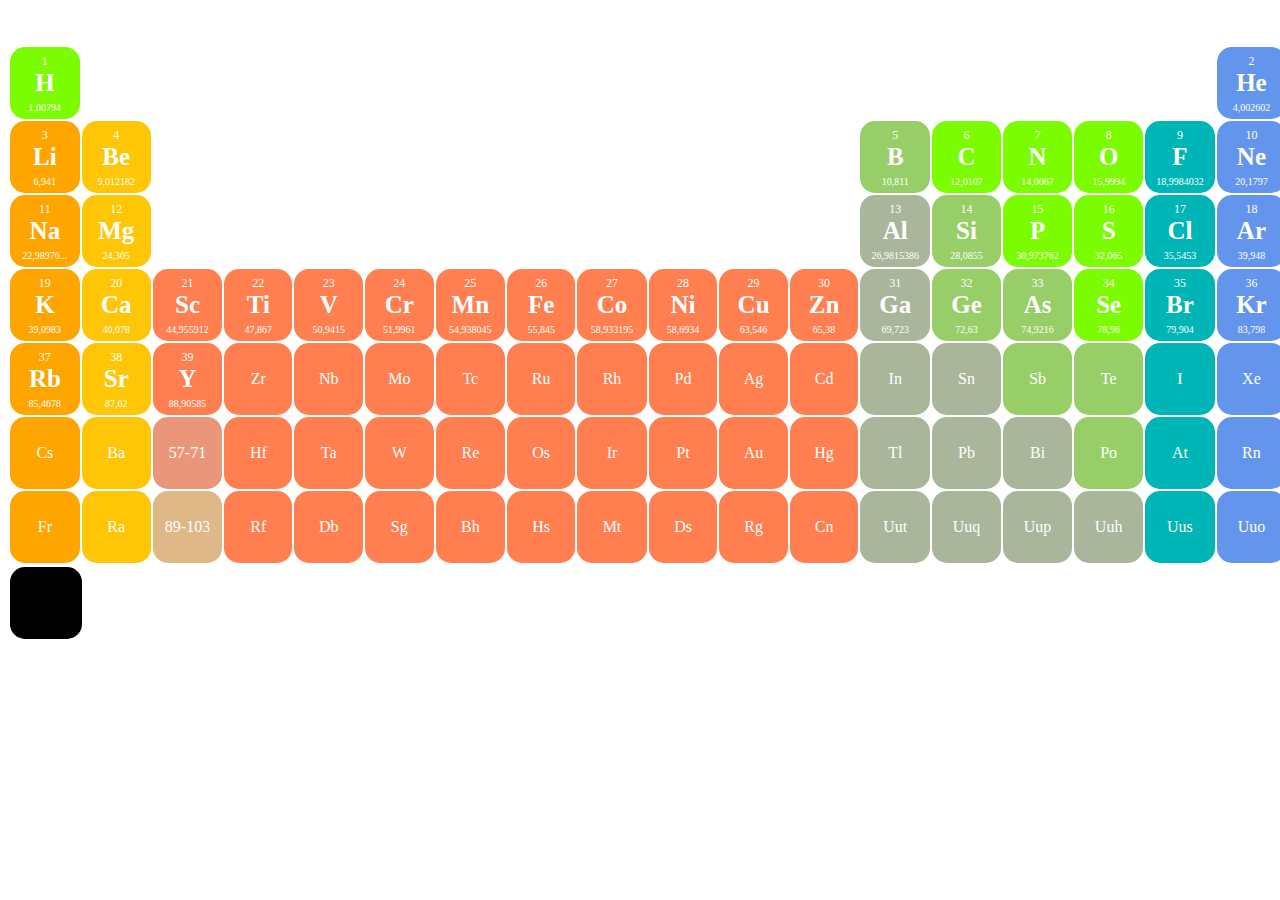
<file: index.html>
<!DOCTYPE html>
<html lang="pt-BR">
    <head>
        <title>Tabela periódica</title>
        <link rel="stylesheet" href="tabela-periodica.css" />
    </head>
    <body>
        <div>
            <table>
                <tr>
                    <td class="naometais">
                        <span>
                            <span class="numatom">1</span><br/><span class="simbolo">H</span><br/><span class="massaatom">1,00794</span>
                        </span>
                        <span class="element">Hidrogênio</span>
                    </td>
                    <td>
                    </td>
                    <td>
                    </td>
                    <td>
                    </td>
                    <td>
                    </td>
                    <td>
                    </td>
                    <td>
                    </td>
                    <td>
                    </td>
                    <td>
                    </td>
                    <td>
                    </td>
                    <td>
                    </td>
                    <td>
                    </td>
                    <td>
                    </td>
                    <td>
                    </td>
                    <td>
                    </td>
                    <td>
                    </td>
                    <td>
                    </td>
                    <td class="gasesnobres">
                        <span>
                            <span class="numatom">2</span><br/><span class="simbolo">He</span><br/><span class="massaatom">4,002602</span>
                        </span>
                        <span class="element">Hélio</span>
                    </td>
                </tr>
                <tr>
                    <td class="metaisalcalinos">
                        <span>
                            <span class="numatom">3</span><br/><span class="simbolo">Li</span><br/><span class="massaatom">6,941</span>
                        </span>
                        <span class="element">Lítio</span>
                    </td>
                    <td class="metaisalcalinosterrosos">
                        <span>
                            <span class="numatom">4</span><br/><span class="simbolo">Be</span><br/><span class="massaatom">9,012182</span>
                        </span>
                        <span class="element">Berílio</span>
                    </td>
                    <td>
                    </td>
                    <td>
                    </td>
                    <td>
                    </td>
                    <td>
                    </td>
                    <td>
                    </td>
                    <td>
                    </td>
                    <td>
                    </td>
                    <td>
                    </td>
                    <td>
                    </td>
                    <td>
                    </td>
                    <td class="semimetais">
                        <span>
                            <span class="numatom">5</span><br/><span class="simbolo">B</span><br/><span class="massaatom">10,811</span>
                        </span>
                        <span class="element">Boro</span>
                    </td>
                    <td class="naometais">
                        <span>
                            <span class="numatom">6</span><br/><span class="simbolo">C</span><br/><span class="massaatom">12,0107</span>
                        </span>
                        <span class="element">Carbono</span>
                    </td>
                    <td class="naometais">
                        <span>
                            <span class="numatom">7</span><br/><span class="simbolo">N</span><br/><span class="massaatom">14,0067</span>
                        </span>
                        <span class="element">Nitrogênio</span>
                    </td>
                    <td class="naometais">
                        <span>
                            <span class="numatom">8</span><br/><span class="simbolo">O</span><br/><span class="massaatom">15,9994</span>
                        </span>
                        <span class="element">Oxigênio</span>
                    </td>
                    <td class="halogenios">
                        <span>
                            <span class="numatom">9</span><br/><span class="simbolo">F</span><br/><span class="massaatom">18,9984032</span>
                        </span>
                        <span class="element">Flúor</span>
                    </td>
                    <td class="gasesnobres">
                        <span>
                            <span class="numatom">10</span><br/><span class="simbolo">Ne</span><br/><span class="massaatom">20,1797</span>
                        </span>
                        <span class="element">Neônio</span>
                    </td>
                </tr>
                <tr>
                    <td class="metaisalcalinos">
                        <span>
                            <span class="numatom">11</span><br/><span class="simbolo">Na</span><br/><span class="massaatom">22,98976...</span>
                        </span>
                        <span class="element">Sódio</span>
                    </td>
                    <td  class="metaisalcalinosterrosos">
                        <span>
                            <span class="numatom">12</span><br/><span class="simbolo">Mg</span><br/><span class="massaatom">24,305</span>
                        </span>
                        <span class="element">Magnésio</span>
                    </td>
                    <td>
                    </td>
                    <td>
                    </td>
                    <td>
                    </td>
                    <td>
                    </td>
                    <td>
                    </td>
                    <td>
                    </td>
                    <td>
                    </td>
                    <td>
                    </td>
                    <td>
                    </td>
                    <td>
                    </td>
                    <td class="metaisrepresentativos">
                        <span>
                            <span class="numatom">13</span><br/><span class="simbolo">Al</span><br/><span class="massaatom">26,9815386</span>
                        </span>
                        <span class="element">Alumínio</span>
                    </td>
                    <td class="semimetais">
                        <span>
                            <span class="numatom">14</span><br/><span class="simbolo">Si</span><br/><span class="massaatom">28,0855</span>
                        </span>
                        <span class="element">Silício</span>
                    </td>
                    <td class="naometais">
                        <span>
                            <span class="numatom">15</span><br/><span class="simbolo">P</span><br/><span class="massaatom">30,973762</span>
                        </span>
                        <span class="element">Fósforo</span>
                    </td>
                    <td class="naometais">
                        <span>
                            <span class="numatom">16</span><br/><span class="simbolo">S</span><br/><span class="massaatom">32,065</span>
                        </span>
                        <span class="element">Enxofre</span>
                    </td>
                    <td class="halogenios">
                        <span>
                            <span class="numatom">17</span><br/><span class="simbolo">Cl</span><br/><span class="massaatom">35,5453</span>
                        </span>
                        <span class="element">Cloro</span>
                    </td>
                    <td class="gasesnobres">
                        <span>
                            <span class="numatom">18</span><br/><span class="simbolo">Ar</span><br/><span class="massaatom">39,948</span>
                        </span>
                        <span class="element">Argônio</span>
                    </td>
                </tr>
                <tr>
                    <td class="metaisalcalinos">
                        <span>
                            <span class="numatom">19</span><br/><span class="simbolo">K</span><br/><span class="massaatom">39,0983</span>
                        </span>
                        <span class="element">Potássio</span>
                    </td>
                    <td class="metaisalcalinosterrosos">
                        <span>
                            <span class="numatom">20</span><br/><span class="simbolo">Ca</span><br/><span class="massaatom">40,078</span>
                        </span>
                        <span class="element">Cálcio</span>
                    </td>
                    <td class="metaisdetransicao">
                        <span>
                            <span class="numatom">21</span><br/><span class="simbolo">Sc</span><br/><span class="massaatom">44,955912</span>
                        </span>
                        <span class="element">Escândio</span>
                    </td>
                    <td class="metaisdetransicao">
                        <span>
                            <span class="numatom">22</span><br/><span class="simbolo">Ti</span><br/><span class="massaatom">47,867</span>
                        </span>
                        <span class="element">Titânio</span>
                    </td>
                    <td class="metaisdetransicao">
                        <span>
                            <span class="numatom">23</span><br/><span class="simbolo">V</span><br/><span class="massaatom">50,9415</span>
                        </span>
                        <span class="element">Vanádio</span>
                    </td>
                    <td class="metaisdetransicao">
                        <span>
                            <span class="numatom">24</span><br/><span class="simbolo">Cr</span><br/><span class="massaatom">51,9961</span>
                        </span>
                        <span class="element">Cromo</span>
                    </td>
                    <td class="metaisdetransicao">
                        <span>
                            <span class="numatom">25</span><br/><span class="simbolo">Mn</span><br/><span class="massaatom">54,938045</span>
                        </span>
                        <span class="element">Manganês</span>
                    </td>
                    <td class="metaisdetransicao">
                        <span>
                            <span class="numatom">26</span><br/><span class="simbolo">Fe</span><br/><span class="massaatom">55,845</span>
                        </span>
                        <span class="element">Ferro</span>
                    </td>
                    <td class="metaisdetransicao">
                        <span>
                            <span class="numatom">27</span><br/><span class="simbolo">Co</span><br/><span class="massaatom">58,933195</span>
                        </span>
                        <span class="element">Cobalto</span>
                    </td>
                    <td class="metaisdetransicao">
                        <span>
                            <span class="numatom">28</span><br/><span class="simbolo">Ni</span><br/><span class="massaatom">58,6934</span>
                        </span>
                        <span class="element">Níquel</span>
                    </td>
                    <td class="metaisdetransicao">
                        <span>
                            <span class="numatom">29</span><br/><span class="simbolo">Cu</span><br/><span class="massaatom">63,546</span>
                        </span>
                        <span class="element">Cobre</span>
                    </td>
                    <td class="metaisdetransicao">
                        <span>
                            <span class="numatom">30</span><br/><span class="simbolo">Zn</span><br/><span class="massaatom">65,38</span>
                        </span>
                        <span class="element">Zinco</span>
                    </td>
                    <td class="metaisrepresentativos">
                        <span>
                            <span class="numatom">31</span><br/><span class="simbolo">Ga</span><br/><span class="massaatom">69,723</span>
                        </span>
                        <span class="element">Gálio</span>
                    </td>
                    <td class="semimetais">
                        <span>
                            <span class="numatom">32</span><br/><span class="simbolo">Ge</span><br/><span class="massaatom">72,63</span>
                        </span>
                        <span class="element">Germânio</span>
                    </td>
                    <td class="semimetais">
                        <span>
                            <span class="numatom">33</span><br/><span class="simbolo">As</span><br/><span class="massaatom">74,9216</span>
                        </span>
                        <span class="element">Arsênio</span>
                    </td>
                    <td class="naometais">
                        <span>
                            <span class="numatom">34</span><br/><span class="simbolo">Se</span><br/><span class="massaatom">78,96</span>
                        </span>
                        <span class="element">Selênio</span>
                    </td>
                    <td class="halogenios">
                        <span>
                            <span class="numatom">35</span><br/><span class="simbolo">Br</span><br/><span class="massaatom">79,904</span>
                        </span>
                        <span class="element">Bromo</span>
                    </td>
                    <td class="gasesnobres">
                        <span>
                            <span class="numatom">36</span><br/><span class="simbolo">Kr</span><br/><span class="massaatom">83,798</span>
                        </span>
                        <span class="element">Cripitônio</span>
                    </td>
                </tr>
                <tr>
                    <td class="metaisalcalinos">
                        <span>
                            <span class="numatom">37</span><br/><span class="simbolo">Rb</span><br/><span class="massaatom">85,4678</span>
                        </span>
                        <span class="element">Rubídio</span>
                    </td>
                    <td  class="metaisalcalinosterrosos">
                        <span>
                            <span class="numatom">38</span><br/><span class="simbolo">Sr</span><br/><span class="massaatom">87,62</span>
                        </span>
                        <span class="element">Estrôncio</span>
                    </td>
                    <td class="metaisdetransicao">
                        <span>
                            <span class="numatom">39</span><br/><span class="simbolo">Y</span><br/><span class="massaatom">88,90585</span>
                        </span>
                        <span class="element">Ítrio</span>
                    </td>
                    <td class="metaisdetransicao">Zr
                    </td>
                    <td class="metaisdetransicao">Nb
                    </td>
                    <td class="metaisdetransicao">Mo
                    </td>
                    <td class="metaisdetransicao">Tc
                    </td>
                    <td class="metaisdetransicao">Ru
                    </td>
                    <td class="metaisdetransicao">Rh
                    </td>
                    <td class="metaisdetransicao">Pd
                    </td>
                    <td class="metaisdetransicao">Ag
                    </td>
                    <td class="metaisdetransicao">Cd
                    </td>
                    <td class="metaisrepresentativos">In
                    </td>
                    <td class="metaisrepresentativos">Sn
                    </td>
                    <td class="semimetais">Sb
                    </td>
                    <td class="semimetais">Te
                    </td>
                    <td class="halogenios">I
                    </td>
                    <td class="gasesnobres">Xe
                    </td>
                </tr>
                <tr>
                    <td class="metaisalcalinos">Cs
                    </td>
                    <td  class="metaisalcalinosterrosos">Ba
                    </td>
                    <td class="lantanideos interv"><span>57-71</span>
                    </td>
                    <td class="metaisdetransicao">Hf
                    </td>
                    <td class="metaisdetransicao">Ta
                    </td>
                    <td class="metaisdetransicao">W
                    </td>
                    <td class="metaisdetransicao">Re
                    </td>
                    <td class="metaisdetransicao">Os
                    </td>
                    <td class="metaisdetransicao">Ir
                    </td>
                    <td class="metaisdetransicao">Pt
                    </td>
                    <td class="metaisdetransicao">Au
                    </td>
                    <td class="metaisdetransicao">Hg
                    </td>
                    <td class="metaisrepresentativos">Tl
                    </td>
                    <td class="metaisrepresentativos">Pb
                    </td>
                    <td class="metaisrepresentativos">Bi
                    </td>
                    <td class="semimetais">Po
                    </td>
                    <td class="halogenios">At
                    </td>
                    <td class="gasesnobres">Rn
                    </td>
                </tr>
                <tr>
                    <td class="metaisalcalinos">Fr
                    </td>
                    <td  class="metaisalcalinosterrosos">Ra
                    </td>
                    <td class="actinideos"><span class="interv">89-103</span>
                    </td>
                    <td class="metaisdetransicao">Rf
                    </td>
                    <td class="metaisdetransicao">Db
                    </td>
                    <td class="metaisdetransicao">Sg
                    </td>
                    <td class="metaisdetransicao">Bh
                    </td>
                    <td class="metaisdetransicao">Hs
                    </td>
                    <td class="metaisdetransicao">Mt
                    </td>
                    <td class="metaisdetransicao">Ds
                    </td>
                    <td class="metaisdetransicao">Rg
                    </td>
                    <td class="metaisdetransicao">Cn
                    </td>
                    <td class="metaisrepresentativos">Uut
                    </td>
                    <td class="metaisrepresentativos">Uuq
                    </td>
                    <td class="metaisrepresentativos">Uup
                    </td>
                    <td class="metaisrepresentativos">Uuh
                    </td>
                    <td class="halogenios">Uus
                    </td>
                    <td class="gasesnobres">Uuo
                    </td>
                </tr>
            </table>
            <table class="hide">
                <tr>
                    <td style="background-color:black"></td>
                </tr>
            </table>
        </div>
    </body>
</html>
</file>
<file: tabela-periodica.css>
.metaisalcalinos{
    background-color: orange;
}
.naometais{
    background-color: lawngreen;
}
.gasesnobres{
    background-color: cornflowerblue;
}
.halogenios{
    background-color: #00B5B5;
}
.semimetais{
    background-color: #97CE68;
}
.metaisrepresentativos{
    background-color: #AAB69B;   
}
.metaisdetransicao{
    background-color: coral;
}
.lantanideos{
    background-color: darksalmon;
}
.actinideos{
    background-color: burlywood;
}
.metaisalcalinosterrosos{
    background-color: #FEC606;
}
.numatom{
    font-size: 12px;
}
.simbolo{
    font-size: 25px;
    font-weight: bold;
    
}
.massaatom{
    font-size: 10px;
}
th, td{
    color:white;
    -webkit-border-radius: 15px;
    -moz-border-radius: 15px;
    border-radius: 15px;
    height: 70px;
    width: 70px;
    text-align: center;
}

div{
    position:absolute;
    top:5%;
    width: 100%; 
    height: 50%;
}
td:hover .element{
    display: inline;
}
.element, td:hover span{
    display: none;
}
.element{
    font-size: 11px;
}

.interv:not(.nohover):hover{}
</file>
